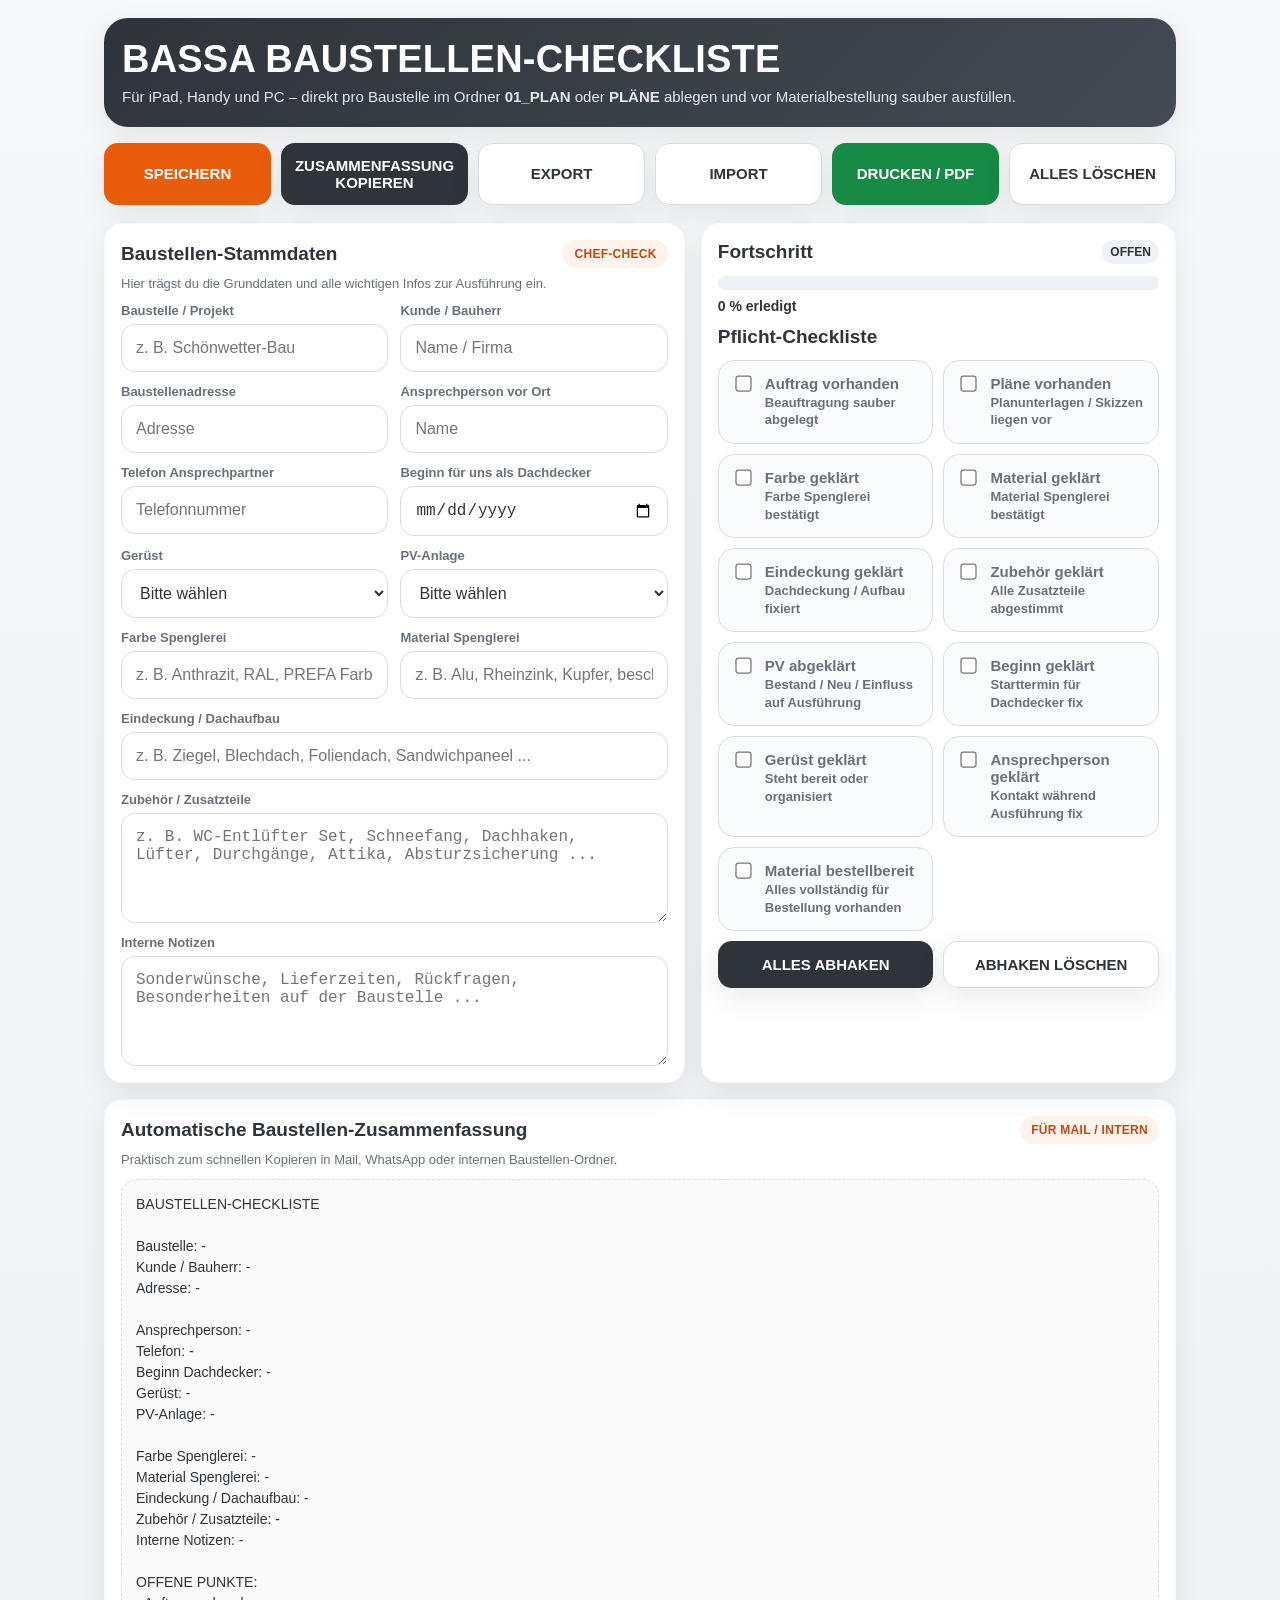
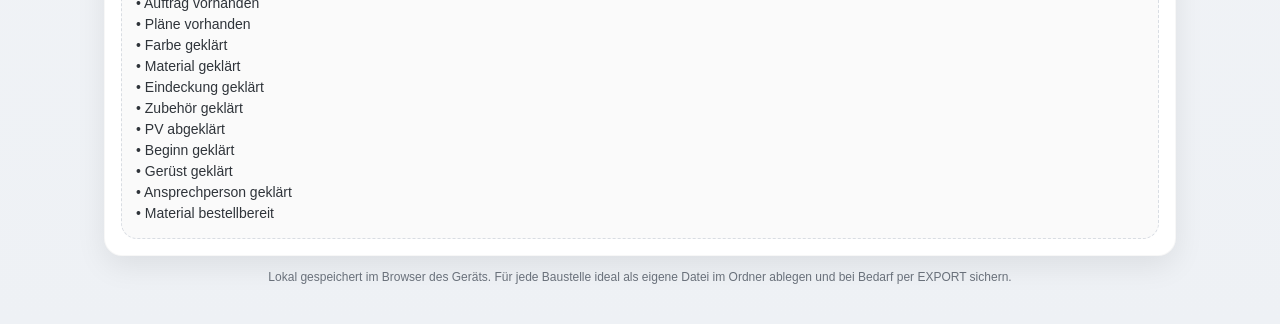
<file: _original_checkliste/BASSA_Baustellen_Checkliste_v2.html>
<!DOCTYPE html>
<html lang="de">
<head>
<meta charset="UTF-8" />
<meta name="viewport" content="width=device-width, initial-scale=1.0, viewport-fit=cover" />
<title>BASSA Baustellen-Checkliste</title>
<style>
  :root{
    --orange:#e85d0c;
    --dark:#2f343a;
    --mid:#69707a;
    --light:#f5f6f8;
    --line:#d9dde3;
    --ok:#178a45;
    --warn:#c24817;
    --card:#ffffff;
    --shadow:0 10px 30px rgba(0,0,0,.08);
    --radius:18px;
  }
  *{box-sizing:border-box;-webkit-tap-highlight-color:transparent}
  body{
    margin:0;
    font-family:-apple-system,BlinkMacSystemFont,"Segoe UI",Roboto,Helvetica,Arial,sans-serif;
    background:linear-gradient(180deg,#f7f8fa 0%,#eef1f5 100%);
    color:var(--dark);
  }
  .wrap{
    max-width:1100px;
    margin:0 auto;
    padding:18px 14px 40px;
  }
  .hero{
    background:linear-gradient(135deg,var(--dark) 0%,#434a53 100%);
    color:#fff;
    border-radius:24px;
    padding:22px 18px;
    box-shadow:var(--shadow);
    margin-bottom:16px;
  }
  .hero h1{
    margin:0 0 8px;
    font-size:clamp(24px,4vw,38px);
    line-height:1.05;
    letter-spacing:.2px;
  }
  .hero p{
    margin:0;
    color:rgba(255,255,255,.88);
    font-size:15px;
  }
  .top-actions{
    display:grid;
    grid-template-columns:repeat(6,1fr);
    gap:10px;
    margin:14px 0 18px;
  }
  @media (max-width:900px){
    .top-actions{grid-template-columns:repeat(2,1fr)}
  }
  .btn{
    appearance:none;
    border:none;
    border-radius:14px;
    padding:14px 14px;
    font-size:15px;
    font-weight:700;
    cursor:pointer;
    box-shadow:var(--shadow);
  }
  .btn:active{transform:translateY(1px)}
  .btn-primary{background:var(--orange); color:#fff;}
  .btn-dark{background:var(--dark); color:#fff;}
  .btn-light{background:#fff; color:var(--dark); border:1px solid var(--line);}
  .btn-ok{background:var(--ok); color:#fff;}
  .grid{
    display:grid;
    grid-template-columns:1.1fr .9fr;
    gap:16px;
  }
  @media (max-width:980px){
    .grid{grid-template-columns:1fr}
  }
  .card{
    background:var(--card);
    border-radius:var(--radius);
    box-shadow:var(--shadow);
    padding:16px;
    border:1px solid rgba(0,0,0,.03);
  }
  .section-title{
    display:flex;
    align-items:center;
    justify-content:space-between;
    gap:10px;
    margin-bottom:12px;
  }
  .section-title h2{
    margin:0;
    font-size:19px;
  }
  .badge{
    background:#fff3ec;
    color:var(--warn);
    padding:7px 11px;
    border-radius:999px;
    font-size:12px;
    font-weight:800;
    letter-spacing:.3px;
  }
  .sub{
    color:var(--mid);
    font-size:13px;
    margin-top:-4px;
    margin-bottom:12px;
  }
  .form-grid{
    display:grid;
    grid-template-columns:repeat(2,1fr);
    gap:12px;
  }
  @media (max-width:760px){ .form-grid{grid-template-columns:1fr} }
  .field{display:flex; flex-direction:column; gap:6px;}
  .field.full{grid-column:1 / -1}
  label{
    font-size:13px;
    color:var(--mid);
    font-weight:700;
  }
  input[type=text], input[type=date], select, textarea{
    width:100%;
    border:1.5px solid var(--line);
    border-radius:14px;
    padding:14px 14px;
    font-size:16px;
    background:#fff;
    color:var(--dark);
    outline:none;
  }
  textarea{min-height:110px; resize:vertical}
  input:focus, select:focus, textarea:focus{
    border-color:var(--orange);
    box-shadow:0 0 0 4px rgba(232,93,12,.12);
  }
  .check-grid{
    display:grid;
    grid-template-columns:repeat(2,1fr);
    gap:10px;
  }
  @media (max-width:760px){ .check-grid{grid-template-columns:1fr} }
  .check-item{
    display:flex;
    align-items:flex-start;
    gap:12px;
    padding:14px;
    background:#fafbfc;
    border:1px solid var(--line);
    border-radius:16px;
  }
  .check-item input[type=checkbox]{
    margin-top:2px;
    transform:scale(1.25);
    accent-color:var(--orange);
  }
  .check-item strong{
    display:block;
    margin-bottom:2px;
    font-size:15px;
  }
  .check-item span{
    color:var(--mid);
    font-size:13px;
    line-height:1.35;
  }
  .progress{
    height:14px;
    background:#edf0f4;
    border-radius:999px;
    overflow:hidden;
    margin:10px 0 8px;
  }
  .progress-bar{
    height:100%;
    width:0%;
    background:linear-gradient(90deg,var(--orange),#ff9b4a);
    transition:width .25s ease;
  }
  .progress-text{
    font-size:14px;
    font-weight:800;
    color:var(--dark);
  }
  .summary{
    background:#fafafa;
    border:1px dashed var(--line);
    border-radius:16px;
    padding:14px;
    white-space:pre-wrap;
    font-size:14px;
    line-height:1.5;
  }
  .footer-note{
    text-align:center;
    color:var(--mid);
    font-size:12px;
    margin-top:14px;
  }
  .mini-actions{
    display:grid;
    grid-template-columns:repeat(2,1fr);
    gap:10px;
    margin-top:10px;
  }
  .pill{
    display:inline-block;
    font-size:12px;
    font-weight:800;
    padding:5px 8px;
    border-radius:999px;
    background:#eef1f5;
    color:var(--dark);
  }
</style>
</head>
<body>
<div class="wrap">
  <div class="hero">
    <h1>BASSA BAUSTELLEN-CHECKLISTE</h1>
    <p>Für iPad, Handy und PC – direkt pro Baustelle im Ordner <strong>01_PLAN</strong> oder <strong>PLÄNE</strong> ablegen und vor Materialbestellung sauber ausfüllen.</p>
  </div>

  <div class="top-actions">
    <button class="btn btn-primary" onclick="saveData()">SPEICHERN</button>
    <button class="btn btn-dark" onclick="copySummary()">ZUSAMMENFASSUNG KOPIEREN</button>
    <button class="btn btn-light" onclick="exportData()">EXPORT</button>
    <button class="btn btn-light" onclick="document.getElementById('importFile').click()">IMPORT</button>
    <button class="btn btn-ok" onclick="window.print()">DRUCKEN / PDF</button>
    <button class="btn btn-light" onclick="resetAll()">ALLES LÖSCHEN</button>
    <input id="importFile" type="file" accept=".json" style="display:none" />
  </div>

  <div class="grid">
    <div class="card">
      <div class="section-title">
        <h2>Baustellen-Stammdaten</h2>
        <span class="badge">CHEF-CHECK</span>
      </div>
      <div class="sub">Hier trägst du die Grunddaten und alle wichtigen Infos zur Ausführung ein.</div>

      <div class="form-grid">
        <div class="field">
          <label for="projekt">Baustelle / Projekt</label>
          <input id="projekt" type="text" placeholder="z. B. Schönwetter-Bau" />
        </div>
        <div class="field">
          <label for="kunde">Kunde / Bauherr</label>
          <input id="kunde" type="text" placeholder="Name / Firma" />
        </div>
        <div class="field">
          <label for="adresse">Baustellenadresse</label>
          <input id="adresse" type="text" placeholder="Adresse" />
        </div>
        <div class="field">
          <label for="ansprechperson">Ansprechperson vor Ort</label>
          <input id="ansprechperson" type="text" placeholder="Name" />
        </div>
        <div class="field">
          <label for="telefon">Telefon Ansprechpartner</label>
          <input id="telefon" type="text" placeholder="Telefonnummer" />
        </div>
        <div class="field">
          <label for="beginn">Beginn für uns als Dachdecker</label>
          <input id="beginn" type="date" />
        </div>
        <div class="field">
          <label for="geruest">Gerüst</label>
          <select id="geruest">
            <option value="">Bitte wählen</option>
            <option>Ja, steht bereit</option>
            <option>Ja, wird noch gestellt</option>
            <option>Nein, wir müssen organisieren</option>
            <option>Nicht erforderlich</option>
          </select>
        </div>
        <div class="field">
          <label for="pv">PV-Anlage</label>
          <select id="pv">
            <option value="">Bitte wählen</option>
            <option>Nein</option>
            <option>Ja, Bestand</option>
            <option>Ja, kommt neu</option>
            <option>Unklar / abklären</option>
          </select>
        </div>
        <div class="field">
          <label for="spenglereiFarbe">Farbe Spenglerei</label>
          <input id="spenglereiFarbe" type="text" placeholder="z. B. Anthrazit, RAL, PREFA Farbe" />
        </div>
        <div class="field">
          <label for="spenglereiMaterial">Material Spenglerei</label>
          <input id="spenglereiMaterial" type="text" placeholder="z. B. Alu, Rheinzink, Kupfer, beschichtet" />
        </div>
        <div class="field full">
          <label for="eindeckung">Eindeckung / Dachaufbau</label>
          <input id="eindeckung" type="text" placeholder="z. B. Ziegel, Blechdach, Foliendach, Sandwichpaneel ..." />
        </div>
        <div class="field full">
          <label for="zubehoer">Zubehör / Zusatzteile</label>
          <textarea id="zubehoer" placeholder="z. B. WC-Entlüfter Set, Schneefang, Dachhaken, Lüfter, Durchgänge, Attika, Absturzsicherung ..."></textarea>
        </div>
        <div class="field full">
          <label for="notiz">Interne Notizen</label>
          <textarea id="notiz" placeholder="Sonderwünsche, Lieferzeiten, Rückfragen, Besonderheiten auf der Baustelle ..."></textarea>
        </div>
      </div>
    </div>

    <div class="card">
      <div class="section-title">
        <h2>Fortschritt</h2>
        <span class="pill" id="statusPill">OFFEN</span>
      </div>
      <div class="progress">
        <div class="progress-bar" id="progressBar"></div>
      </div>
      <div class="progress-text" id="progressText">0 % erledigt</div>

      <div style="height:12px"></div>
      <div class="section-title">
        <h2>Pflicht-Checkliste</h2>
      </div>
      <div class="check-grid" id="checklist">
        
        <label class="check-item"><input type="checkbox" data-label="Auftrag vorhanden"><div><strong>Auftrag vorhanden</strong><span>Beauftragung sauber abgelegt</span></div></label>
        <label class="check-item"><input type="checkbox" data-label="Pläne vorhanden"><div><strong>Pläne vorhanden</strong><span>Planunterlagen / Skizzen liegen vor</span></div></label>
        <label class="check-item"><input type="checkbox" data-label="Farbe geklärt"><div><strong>Farbe geklärt</strong><span>Farbe Spenglerei bestätigt</span></div></label>
        <label class="check-item"><input type="checkbox" data-label="Material geklärt"><div><strong>Material geklärt</strong><span>Material Spenglerei bestätigt</span></div></label>
        <label class="check-item"><input type="checkbox" data-label="Eindeckung geklärt"><div><strong>Eindeckung geklärt</strong><span>Dachdeckung / Aufbau fixiert</span></div></label>
        <label class="check-item"><input type="checkbox" data-label="Zubehör geklärt"><div><strong>Zubehör geklärt</strong><span>Alle Zusatzteile abgestimmt</span></div></label>
        <label class="check-item"><input type="checkbox" data-label="PV abgeklärt"><div><strong>PV abgeklärt</strong><span>Bestand / Neu / Einfluss auf Ausführung</span></div></label>
        <label class="check-item"><input type="checkbox" data-label="Beginn geklärt"><div><strong>Beginn geklärt</strong><span>Starttermin für Dachdecker fix</span></div></label>
        <label class="check-item"><input type="checkbox" data-label="Gerüst geklärt"><div><strong>Gerüst geklärt</strong><span>Steht bereit oder organisiert</span></div></label>
        <label class="check-item"><input type="checkbox" data-label="Ansprechperson geklärt"><div><strong>Ansprechperson geklärt</strong><span>Kontakt während Ausführung fix</span></div></label>
        <label class="check-item"><input type="checkbox" data-label="Material bestellbereit"><div><strong>Material bestellbereit</strong><span>Alles vollständig für Bestellung vorhanden</span></div></label>
      </div>

      <div class="mini-actions">
        <button class="btn btn-dark" onclick="checkAll()">ALLES ABHAKEN</button>
        <button class="btn btn-light" onclick="uncheckAll()">ABHAKEN LÖSCHEN</button>
      </div>
    </div>
  </div>

  <div class="card" style="margin-top:16px;">
    <div class="section-title">
      <h2>Automatische Baustellen-Zusammenfassung</h2>
      <span class="badge">FÜR MAIL / INTERN</span>
    </div>
    <div class="sub">Praktisch zum schnellen Kopieren in Mail, WhatsApp oder internen Baustellen-Ordner.</div>
    <div class="summary" id="summaryBox">Noch keine Daten eingetragen.</div>
  </div>

  <div class="footer-note">
    Lokal gespeichert im Browser des Geräts. Für jede Baustelle ideal als eigene Datei im Ordner ablegen und bei Bedarf per EXPORT sichern.
  </div>
</div>

<script>
const fields = [
  "projekt","kunde","adresse","ansprechperson","telefon","beginn",
  "geruest","pv","spenglereiFarbe","spenglereiMaterial","eindeckung",
  "zubehoer","notiz"
];
const STORAGE_KEY = "bassa_baustellen_checkliste_v1";

function getChecklistStates(){
  return [...document.querySelectorAll('#checklist input[type="checkbox"]')].map(cb => ({
    label: cb.dataset.label,
    checked: cb.checked
  }));
}

function collectData(){
  const data = {};
  fields.forEach(id => data[id] = document.getElementById(id).value);
  data.checklist = getChecklistStates();
  return data;
}

function fillData(data){
  fields.forEach(id => {
    if(document.getElementById(id) && data[id] !== undefined){
      document.getElementById(id).value = data[id];
    }
  });
  if(Array.isArray(data.checklist)){
    const boxes = [...document.querySelectorAll('#checklist input[type="checkbox"]')];
    boxes.forEach(box => {
      const found = data.checklist.find(x => x.label === box.dataset.label);
      box.checked = !!(found && found.checked);
    });
  }
  updateAll();
}

function saveData(showMsg=true){
  localStorage.setItem(STORAGE_KEY, JSON.stringify(collectData()));
  updateAll();
  if(showMsg) alert("Checkliste gespeichert.");
}

function loadData(){
  const raw = localStorage.getItem(STORAGE_KEY);
  if(!raw) { updateAll(); return; }
  try{
    fillData(JSON.parse(raw));
  }catch(e){
    updateAll();
  }
}

function updateProgress(){
  const boxes = [...document.querySelectorAll('#checklist input[type="checkbox"]')];
  const total = boxes.length;
  const done = boxes.filter(b => b.checked).length;
  const pct = Math.round((done / total) * 100);
  document.getElementById('progressBar').style.width = pct + '%';
  document.getElementById('progressText').textContent = pct + " % erledigt";
  const pill = document.getElementById('statusPill');
  if(pct === 100){
    pill.textContent = "BESTELLBEREIT";
    pill.style.background = "#e8f6ee";
    pill.style.color = "#178a45";
  }else if(pct >= 50){
    pill.textContent = "IN ARBEIT";
    pill.style.background = "#fff3ec";
    pill.style.color = "#c24817";
  }else{
    pill.textContent = "OFFEN";
    pill.style.background = "#eef1f5";
    pill.style.color = "#2f343a";
  }
}

function valueOrDash(v){ return v && String(v).trim() ? String(v).trim() : "-"; }

function generateSummary(){
  const d = collectData();
  const offene = d.checklist.filter(x => !x.checked).map(x => "• " + x.label);
  const txt = 
`BAUSTELLEN-CHECKLISTE

Baustelle: ${valueOrDash(d.projekt)}
Kunde / Bauherr: ${valueOrDash(d.kunde)}
Adresse: ${valueOrDash(d.adresse)}

Ansprechperson: ${valueOrDash(d.ansprechperson)}
Telefon: ${valueOrDash(d.telefon)}
Beginn Dachdecker: ${valueOrDash(d.beginn)}
Gerüst: ${valueOrDash(d.geruest)}
PV-Anlage: ${valueOrDash(d.pv)}

Farbe Spenglerei: ${valueOrDash(d.spenglereiFarbe)}
Material Spenglerei: ${valueOrDash(d.spenglereiMaterial)}
Eindeckung / Dachaufbau: ${valueOrDash(d.eindeckung)}
Zubehör / Zusatzteile: ${valueOrDash(d.zubehoer)}
Interne Notizen: ${valueOrDash(d.notiz)}

OFFENE PUNKTE:
${offene.length ? offene.join("\n") : "• Keine offenen Punkte – Material bestellbereit."}`;
  document.getElementById('summaryBox').textContent = txt;
  return txt;
}

function updateAll(){
  updateProgress();
  generateSummary();
}

function exportData(){
  const data = collectData();
  const project = (data.projekt || "baustelle").replace(/[^\wäöüÄÖÜß\-]+/g,"_");
  const blob = new Blob([JSON.stringify(data, null, 2)], {type:"application/json"});
  const a = document.createElement('a');
  a.href = URL.createObjectURL(blob);
  a.download = "BASSA_Checkliste_" + project + ".json";
  a.click();
  URL.revokeObjectURL(a.href);
}

document.getElementById('importFile').addEventListener('change', function(e){
  const file = e.target.files[0];
  if(!file) return;
  const reader = new FileReader();
  reader.onload = function(ev){
    try{
      const data = JSON.parse(ev.target.result);
      fillData(data);
      saveData(false);
      alert("Checkliste importiert.");
    }catch(err){
      alert("Import fehlgeschlagen.");
    }
  };
  reader.readAsText(file);
  e.target.value = "";
});

function copySummary(){
  const txt = generateSummary();
  navigator.clipboard.writeText(txt).then(() => {
    alert("Zusammenfassung kopiert.");
  }).catch(() => {
    alert("Kopieren am Gerät nicht möglich – bitte Text manuell markieren.");
  });
}

function resetAll(){
  if(!confirm("Wirklich alles löschen?")) return;
  fields.forEach(id => document.getElementById(id).value = "");
  document.querySelectorAll('#checklist input[type="checkbox"]').forEach(cb => cb.checked = false);
  localStorage.removeItem(STORAGE_KEY);
  updateAll();
}

function checkAll(){
  document.querySelectorAll('#checklist input[type="checkbox"]').forEach(cb => cb.checked = true);
  saveData(false);
}

function uncheckAll(){
  document.querySelectorAll('#checklist input[type="checkbox"]').forEach(cb => cb.checked = false);
  saveData(false);
}

[...document.querySelectorAll('input, select, textarea')].forEach(el => {
  const ev = (el.type === "checkbox" || el.tagName === "SELECT") ? "change" : "input";
  el.addEventListener(ev, () => saveData(false));
});

loadData();
</script>
</body>
</html>
</file>
